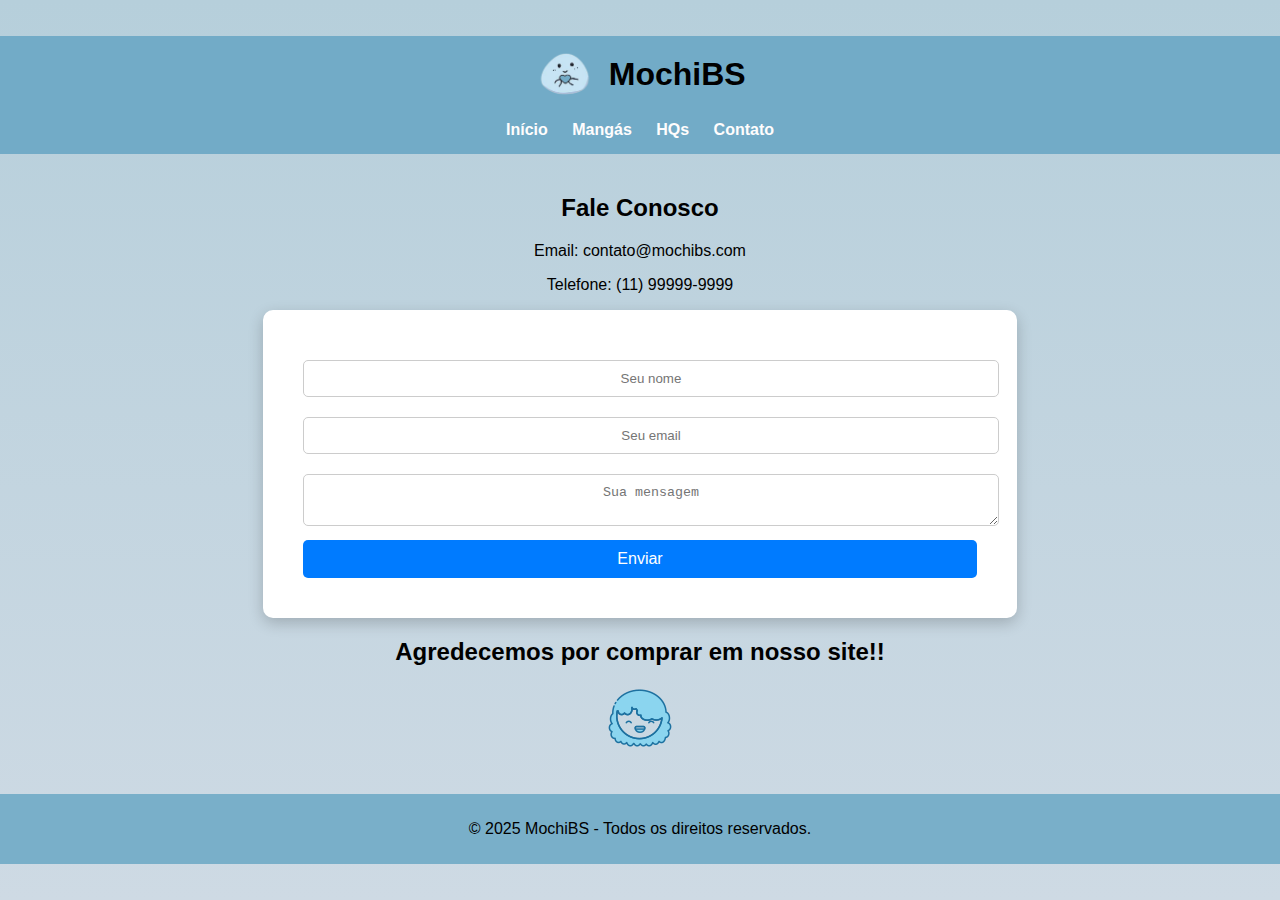
<file: contato.html>
<!DOCTYPE html>
<html lang="pt-BR">
<head>
    <meta charset="UTF-8">
    <meta name="viewport" content="width=device-width, initial-scale=1.0">
    <title>MochiBS - Contato</title>
    <link rel="stylesheet" href="style.css">
</head>
<body>
    <header>
        <img src="img/mo.png" alt="Logo MochiBS" class="logo">
        <h1>MochiBS</h1>
        <nav>
            <a href="index.html">Início</a>
            <a href="mangas.html">Mangás</a>
            <a href="hqs.html">HQs</a>
            <a href="contato.html">Contato</a>
        </nav>
    </header>
    <main>
        <h2>Fale Conosco</h2>
        <p>Email: contato@mochibs.com</p>
        <p>Telefone: (11) 99999-9999</p>

        <div class="contato">
        <form action="enviar.php" method="post">
  <input type="text" name="nome" placeholder="Seu nome" required>
  <input type="email" name="email" placeholder="Seu email" required>
  <textarea name="mensagem" placeholder="Sua mensagem" required></textarea>
  <button type="submit">Enviar</button>
</form>
        </div>

        <div class="texto-contato">
        <h2>Agredecemos por comprar em nosso site!!</h2>
        <img src="img/feliz.png" alt="icone">
        </div>
    </main>
    <footer>
        <p>&copy; 2025 MochiBS - Todos os direitos reservados.</p>
    </footer>
</body>
</html>
</file>
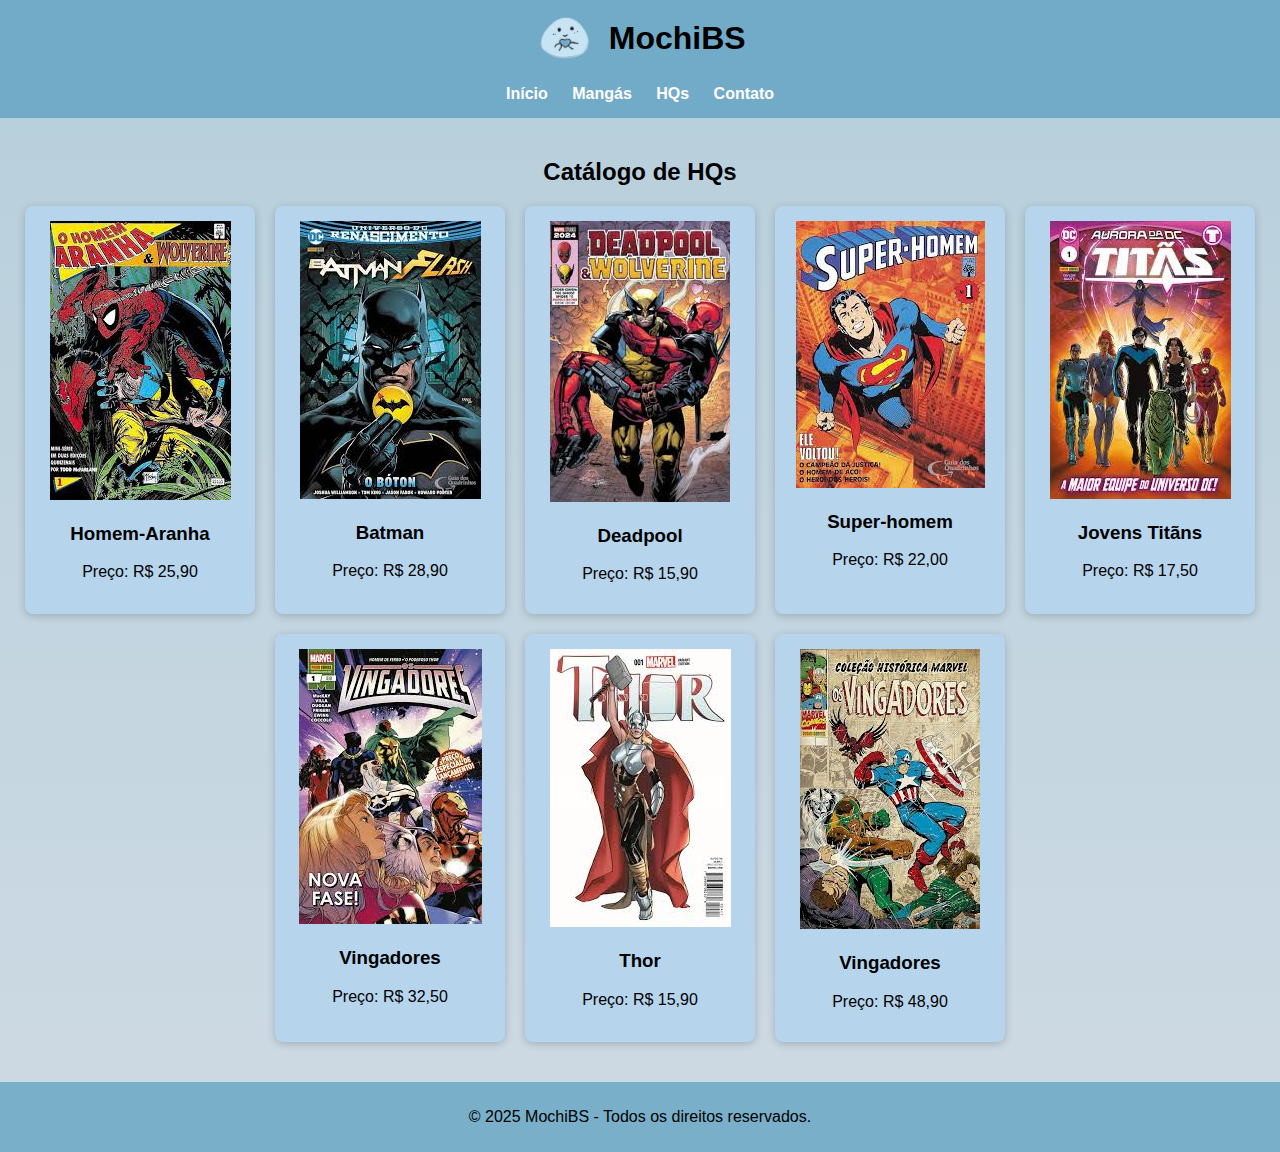
<file: hqs.html>
<!DOCTYPE html>
<html lang="pt-BR">
<head>
    <meta charset="UTF-8">
    <meta name="viewport" content="width=device-width, initial-scale=1.0">
    <title>MochiBS - HQs</title>
    <link rel="stylesheet" href="style.css">
</head>
<body>
    <header>
        <img src="img/mo.png" alt="Logo MochiBS" class="logo">
        <h1>MochiBS</h1>
        <nav>
            <a href="index.html">Início</a>
            <a href="mangas.html">Mangás</a>
            <a href="hqs.html">HQs</a>
            <a href="contato.html">Contato</a>
        </nav>
    </header>
    <main>
        <h2>Catálogo de HQs</h2>
        <div class="produtos">
            <div class="card">
                <img src="img/h.jpeg">
                <h3>Homem-Aranha</h3>
                <p>Preço: R$ 25,90</p>
            </div>
            <div class="card">
                <img src="img/Ba.jpeg">
                <h3>Batman</h3>
                <p>Preço: R$ 28,90</p>
            </div>
                <div class="card">
                    <img src="img/D11.jpeg">
                    <h3>Deadpool</h3>
                    <p>Preço: R$ 15,90</p>
                </div>
                <div class="card">
                    <img src="img/man.jpeg">
                    <h3>Super-homem</h3>
                    <p>Preço: R$ 22,00</p>
                </div>
                <div class="card">
                    <img src="img/tt.jpeg">
                <h3>Jovens Titãns</h3>
                <p>Preço: R$ 17,50</p>
            </div>
            <div class="card">
                <img src="img/av.jpeg">
                <h3>Vingadores</h3>
                <p>Preço: R$ 32,50</p>
            </div>
                <div class="card">
                    <img src="img/t.jpeg">
                    <h3>Thor</h3>
                    <p>Preço: R$ 15,90</p>
                </div>
                <div class="card">
                    <img src="img/vin.jpeg">
                    <h3>Vingadores</h3>
                    <p>Preço: R$ 48,90</p>
                    </div>
                </div>
            </div>
        </div>
    </main>
    <footer>
        <p>&copy; 2025 MochiBS - Todos os direitos reservados.</p>
    </footer>
</body>
</html>
</file>
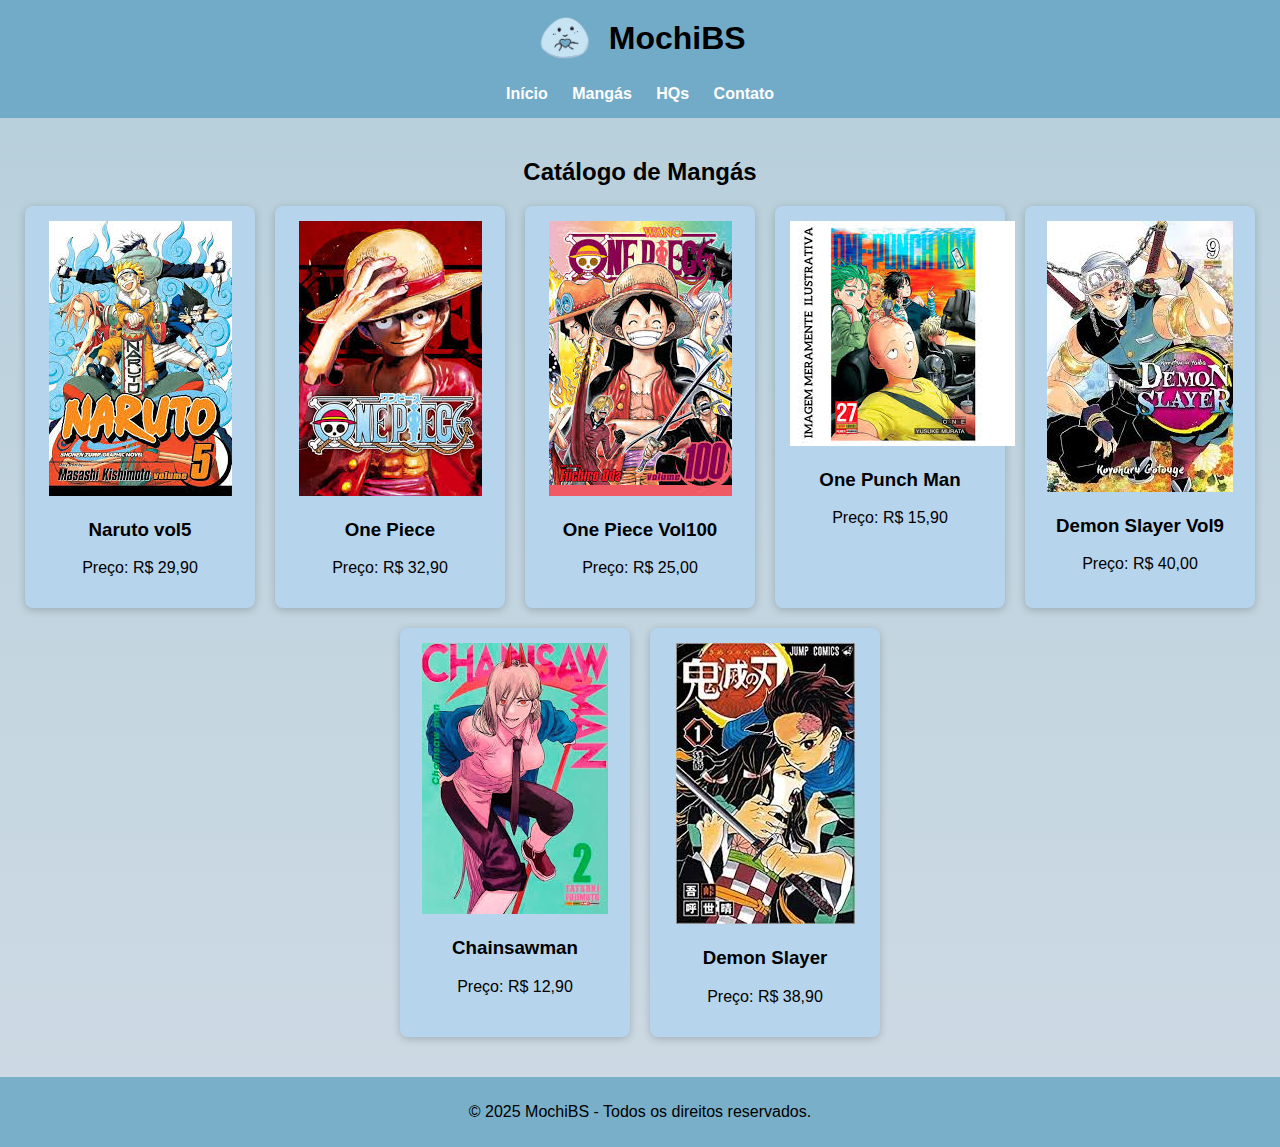
<file: mangas.html>
<!DOCTYPE html>
<html lang="pt-BR">
<head>
    <meta charset="UTF-8">
    <meta name="viewport" content="width=device-width, initial-scale=1.0">
    <title>MochiBS - Mangás</title>
    <link rel="stylesheet" href="style.css">
</head>
<body>
    <header>
        <img src="img/mo.png" alt="Logo MochiBS" class="logo">
        <h1>MochiBS</h1>
        <nav>
            <a href="index.html">Início</a>
            <a href="mangas.html">Mangás</a>
            <a href="hqs.html">HQs</a>
            <a href="contato.html">Contato</a>
        </nav>
    </header>
    <main>
        <h2>Catálogo de Mangás</h2>
        <div class="produtos">
            <div class="card">
                <img src="img/na.jpeg">
                <h3>Naruto vol5</h3>
                <p>Preço: R$ 29,90</p>
            </div>
            <div class="card">
                <img src="img/on.jpeg">
                <h3>One Piece</h3>
                <p>Preço: R$ 32,90</p>
            </div>
            <div class="card">
                <img src="img/one.jpeg">
                <h3>One Piece Vol100</h3>
                <p>Preço: R$ 25,00</p>
            </div>
            <div class="card">
                <img src="img/op.jpeg">
                <h3>One Punch Man</h3>
                <p>Preço: R$ 15,90</p>
            </div>
            <div class="card">
                <img src="img/dem.jpeg">
                <h3>Demon Slayer Vol9</h3>
                <p>Preço: R$ 40,00</p>
            </div>
            <div class="card">
                <img src="img/cha.jpeg">
                <h3>Chainsawman</h3>
                <p>Preço: R$ 12,90</p>
            </div>
            <div class="card">
                <img src="img/de.jpeg">
                <h3>Demon Slayer</h3>
                <p>Preço: R$ 38,90</p>
                 </div>
               </div>
            </div>
        </div>
    </main>
    <footer>
        <p>&copy; 2025 MochiBS - Todos os direitos reservados.</p>
    </footer>
</body>
</html>
</file>
<file: style.css>
body {
    display: flex;
    justify-content: center;
    align-items: center;
    min-height: 100vh;
    flex-direction: column;
    font-family: Arial, sans-serif;
    margin: 0;
    padding: 0;
    background: linear-gradient(to bottom, #b6cfdb, #cedae4) !important;
}

header {
   width: 100%;
    background:  #72abc7;
    padding: 15px;
    text-align: center;
}

header .logo {
    width: 60px;
    vertical-align: middle;
}

header h1 {
    display: inline;
    margin-left: 10px;
}

nav {
    margin-top: 10px;
}

nav a {
    margin: 0 10px;
    text-decoration: none;
    color: rgb(255, 253, 253);
    font-weight: bold;
}

nav a:hover {
    color:  #416b96;
}

main {
    padding: 20px;
    text-align: center;
}

.produtos {
    display: flex;
    justify-content: center;
    gap: 20px;
    flex-wrap: wrap;
}

.card {
    background: #b6d4ec;
    border-radius: 8px;
    padding: 15px;
    box-shadow: 0 2px 8px rgba(0,0,0,0.2);
    width: 200px;
    transition: transform 0.3s, background 0.3s;
}

.card:hover {
    transform: scale(1.05);
    background: #b6d4ec;
}

footer {
    background: #79afc9;
    text-align: center;
    padding: 10px;
    margin-top: 20px;
    width: 100%;
}

.container {
    position: relative; 
    width: 700px;
    height: 500px; 
  }

  .container img {
    width: 100%; 
    display: block;
  }

  .texto {
    position: absolute; 
    top: 50%; 
    left: 50%; 
    transform: translate(-50%, -50%); 
    color: white; 
    font-size: 24px;
    font-weight: bold;
    text-shadow: 2px 2px 5px rgba(0,0,0,0.7); 
  }

  .login-container {
    display: flex;
    flex-direction: column;
    background-color: #fff;
    padding: 40px;
    border-radius: 10px;
    box-shadow: 0 5px 15px rgba(0,0,0,0.2);
    width: 200;
    align-items: center;
  }

  .login-container h2 {
    margin-bottom: 20px;
    color: #333;
  }

  .login-container input[type="text"],
  .login-container input[type="password"] {
    width: 100%;
    padding: 10px;
    margin: 10px 0;
    border-radius: 5px;
    border: 1px solid #ccc;
  }

  .login-container button {
    width: 100%;
    padding: 10px;
    background-color: #007bff;
    color: white;
    border: none;
    border-radius: 5px;
    cursor: pointer;
    font-size: 16px;
  }

  .login-container button:hover {
    background-color: #0056b3;
  }

  .login-container a {
    display: block;
    margin-top: 15px;
    color: #007bff;
    text-decoration: none;
    font-size: 14px;
  }

  .login-container a:hover {
    text-decoration: underline;
  }

.contato {
    background-color: #fff;
    padding: 40px;
    border-radius: 10px;
    box-shadow: 0 5px 15px rgba(0,0,0,0.2);
    width: 200;
    text-align: center;
    display: flex;
    flex-direction: column;
    align-items: center;
  }

.contato h2 {
    margin-bottom: 20px;
    color: #333;
  }

  .contato input[type="text"],
  .contato input[type="email"] {  
    width: 100%;
    padding: 10px;
    margin: 10px 0;
    border-radius: 5px;
    border: 1px solid #ccc;
    text-align: center;
  }

.contato textarea[name="mensagem"] {
    width: 100%;
    padding: 10px;
    margin: 10px 0;
    border-radius: 5px;
    border: 1px solid #ccc;
    text-align: center;
       
}

  .contato button {
    width: 100%;
    padding: 10px;
    background-color: #007bff;
    color: white;
    border: none;
    border-radius: 5px;
    cursor: pointer;
    font-size: 16px;
  }

  .contato button:hover {
    background-color: #0056b3;
  }

  .contato a {
    display: block;
    margin-top: 15px;
    color: #007bff;
    text-decoration: none;
    font-size: 14px;
  }

  .contato a:hover {
    text-decoration: underline;
  }
</file>
